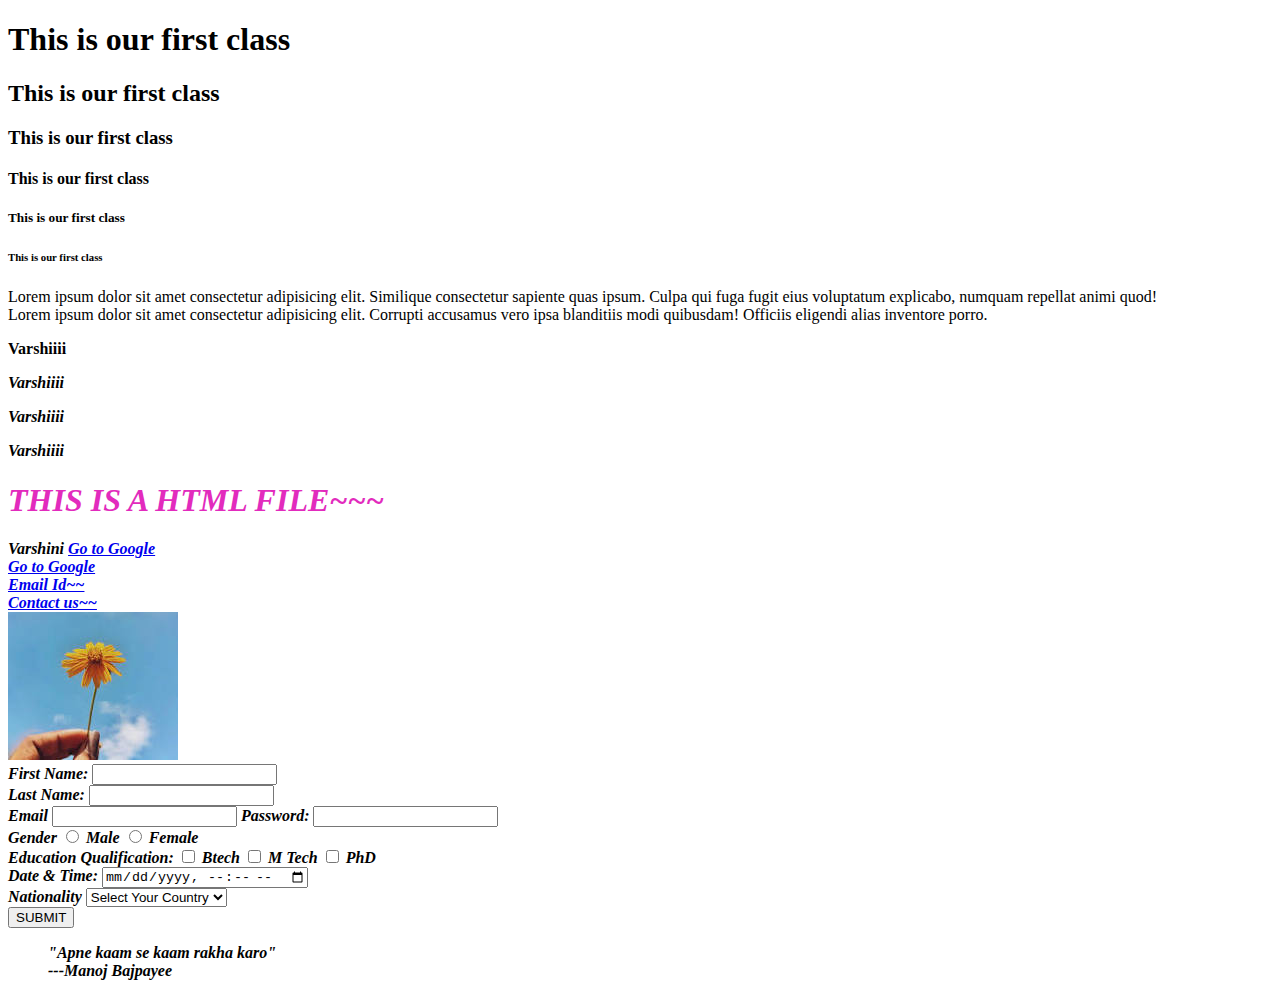
<file: HTML/index.html>
<!DOCTYPE html>
<html lang="en">
<head>
    <meta charset="UTF-8">
    <meta name="viewport" content="width=device-width, initial-scale=1.0">
    <!-- <meta http-equiv="X-UA-Compatible" content="IE=7">
    <meta name="description" content="FirstClass">
    <meta http-equiv="X-UA-Compatible" content="">
    <meta name="keywords" content="frontend-- blah blah">
    <meta http-equiv="refresh" content="0; url=http://example.com">
    <meta http-equiv="refresh" content="5">
    <title>HTML CLASS</title> -->
</head>
<body>
    <h1>This is our first class</h1>
    <h2>This is our first class</h2>
    <h3>This is our first class</h3>
    <h4>This is our first class</h4>
    <h5>This is our first class</h5>
    <h6>This is our first class</h6>

    <p>Lorem ipsum dolor sit amet consectetur adipisicing elit. Similique consectetur sapiente quas ipsum. Culpa qui fuga fugit eius voluptatum explicabo, numquam repellat animi quod!
        <br>Lorem ipsum dolor sit amet consectetur adipisicing elit. Corrupti accusamus vero ipsa blanditiis modi quibusdam! Officiis eligendi alias inventore porro.
    </p>
    <p><b>Varshiiii <b></p>
    <p><i>Varshiiii <i></p>
    <p><strong>Varshiiii <strong></p>
    <p><em>Varshiiii <em></em></p>
    
   <!--Inline  Styling--> <h1 style="color: rgb(226, 43, 189);">THIS IS A HTML FILE~~~</h1>
   <bdo dlr="rt1">Varshini</bdo>

   <a href="http://" target="_blank" rel="noopener noreferrer">Go to Google</a> <br>
   <a href="http://www.google.com">Go to Google</a> <br>
   <a href="mailto:ssvarshini.konda@gmail.com">Email Id~~</a><br>
   <a href="tel:+91 7675872897">Contact us~~</a> <br>

   <!---<img src="./flower 2.jpeg" alt="Sunflower">-->

   <!--<picture>
        <source media="(min-width: 800px)" srcset="flower1.jpeg">
        <source media="(min-width:500px )" srcset="flower2.jpeg">
        <img src="./flower3.jpeg" alt="flower3">
   </picture>>-->

   <!-- Image Map Generated by http://www.image-map.net/ -->
<img src="flower1.jpeg" usemap="#image-map">

<map name="image-map">
    <area target="" onclick="a()" alt="sunflower" title="sunflower" href="" coords="137,84,38,15" shape="rect">
</map>
<script>
    function a()( alert("This is a sunflower"))
</script>




<form action="">
    <label for="">First Name:</label>
    <input type="text"><br>
   <label for="">Last Name:</label>
   <input type="text"><br>
   <label for="">Email</label>
   <input type="text">
   <label for="">Password:</label>
   <input type="password" name="" id=""><br>
   <label for="">Gender</label>
   <input type="radio" name="s" id="">
   <label for="">Male</label>
   <input type="radio" name="s" id="">
   <label for="">Female</label><br>
   <label for="">Education Qualification:</label>
   <input type="checkbox" name="" id="">
   <label for="">Btech</label>
   <input type="checkbox" name="" id="">
   <label for="">M Tech</label>
   <input type="checkbox" name="" id="">
   <label for="">PhD</label><br>
   <label for="">Date & Time:</label>
   <input type="datetime-local" name="" id=""><br>
   <label for="">Nationality</label>
   <select name="" id="">
    <option disabled selected value="">Select Your Country</option>
    <option value="">India</option>
    <option value="">Myanmar</option>
    <option value="">Bangladesh</option>
    <option value="">Nepal</option>
    </select><br>
    <input type="submit" value="SUBMIT">
</form>

<blockquote cite="www.shardauniversity.com/researchpapers/202930">
    "Apne kaam se kaam rakha karo"<br>
    <cite>---Manoj Bajpayee</cite>
</blockquote>

</body>
</html>
</file>
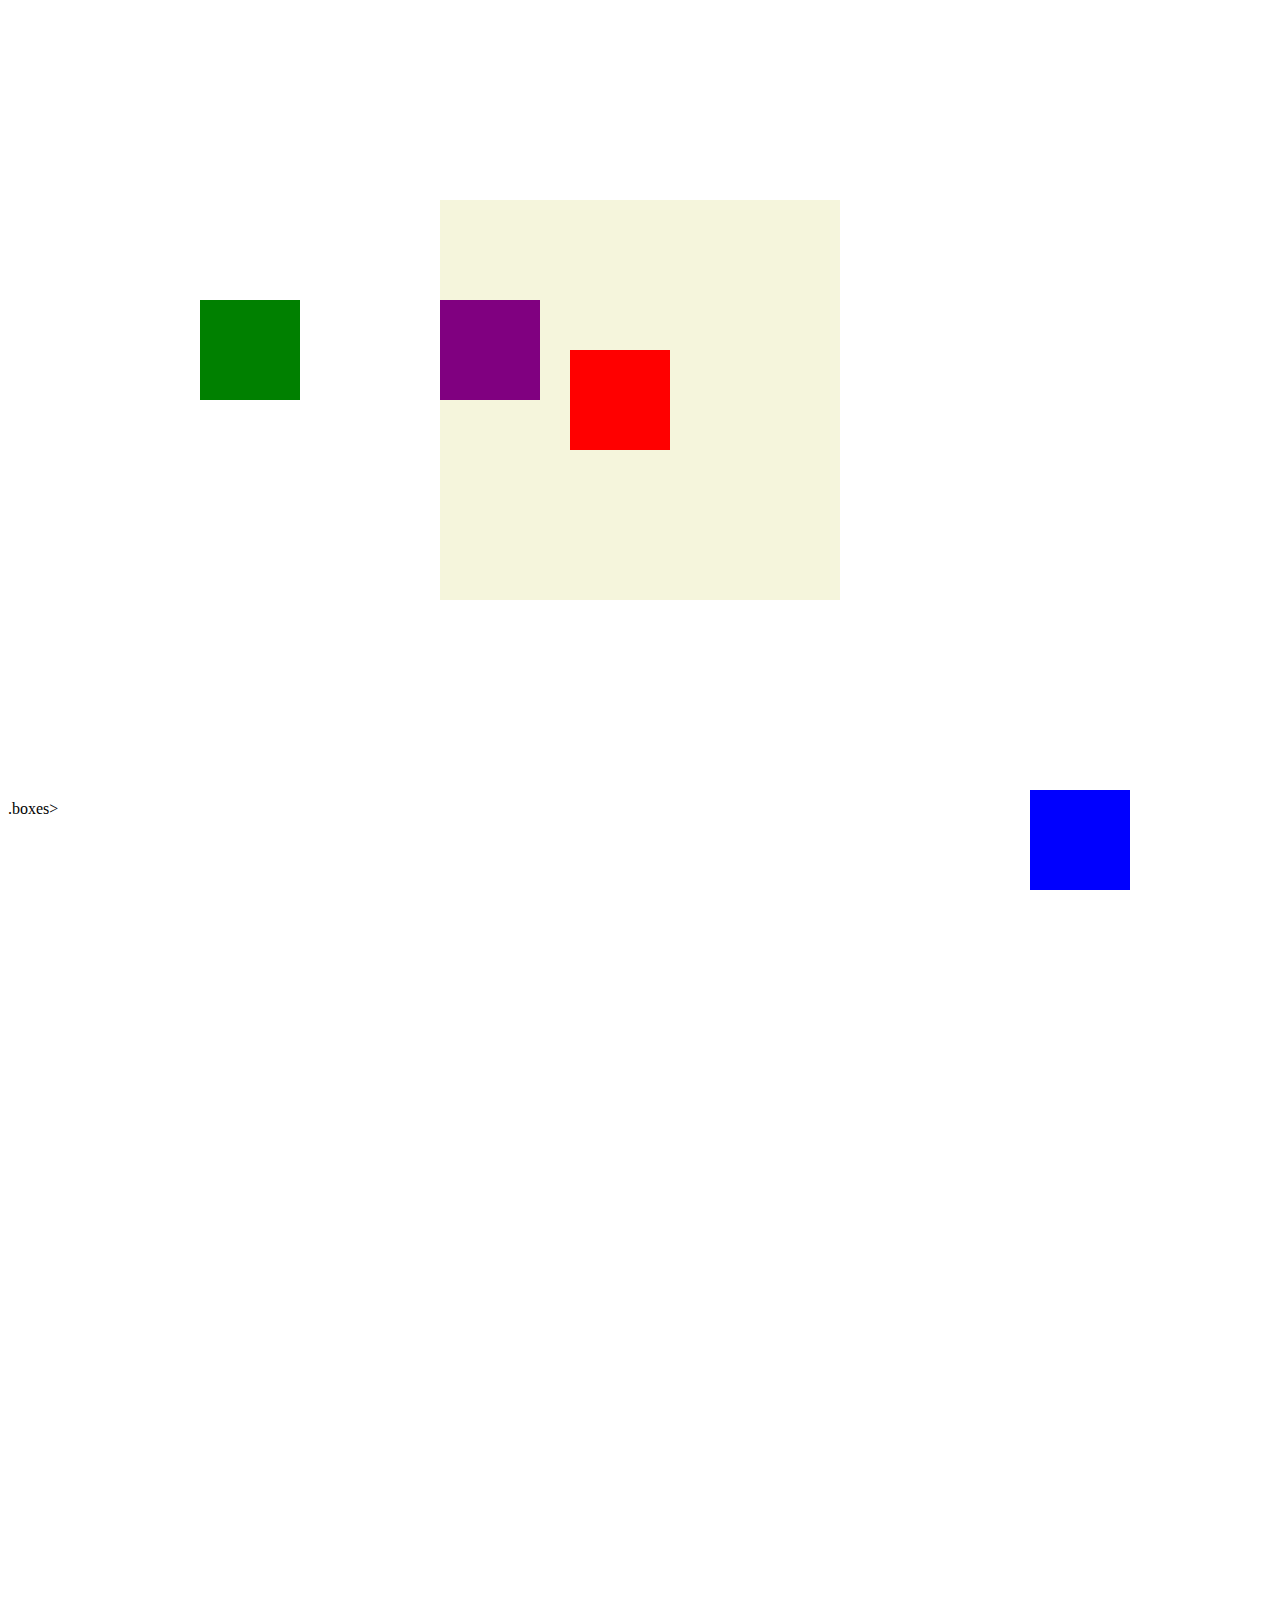
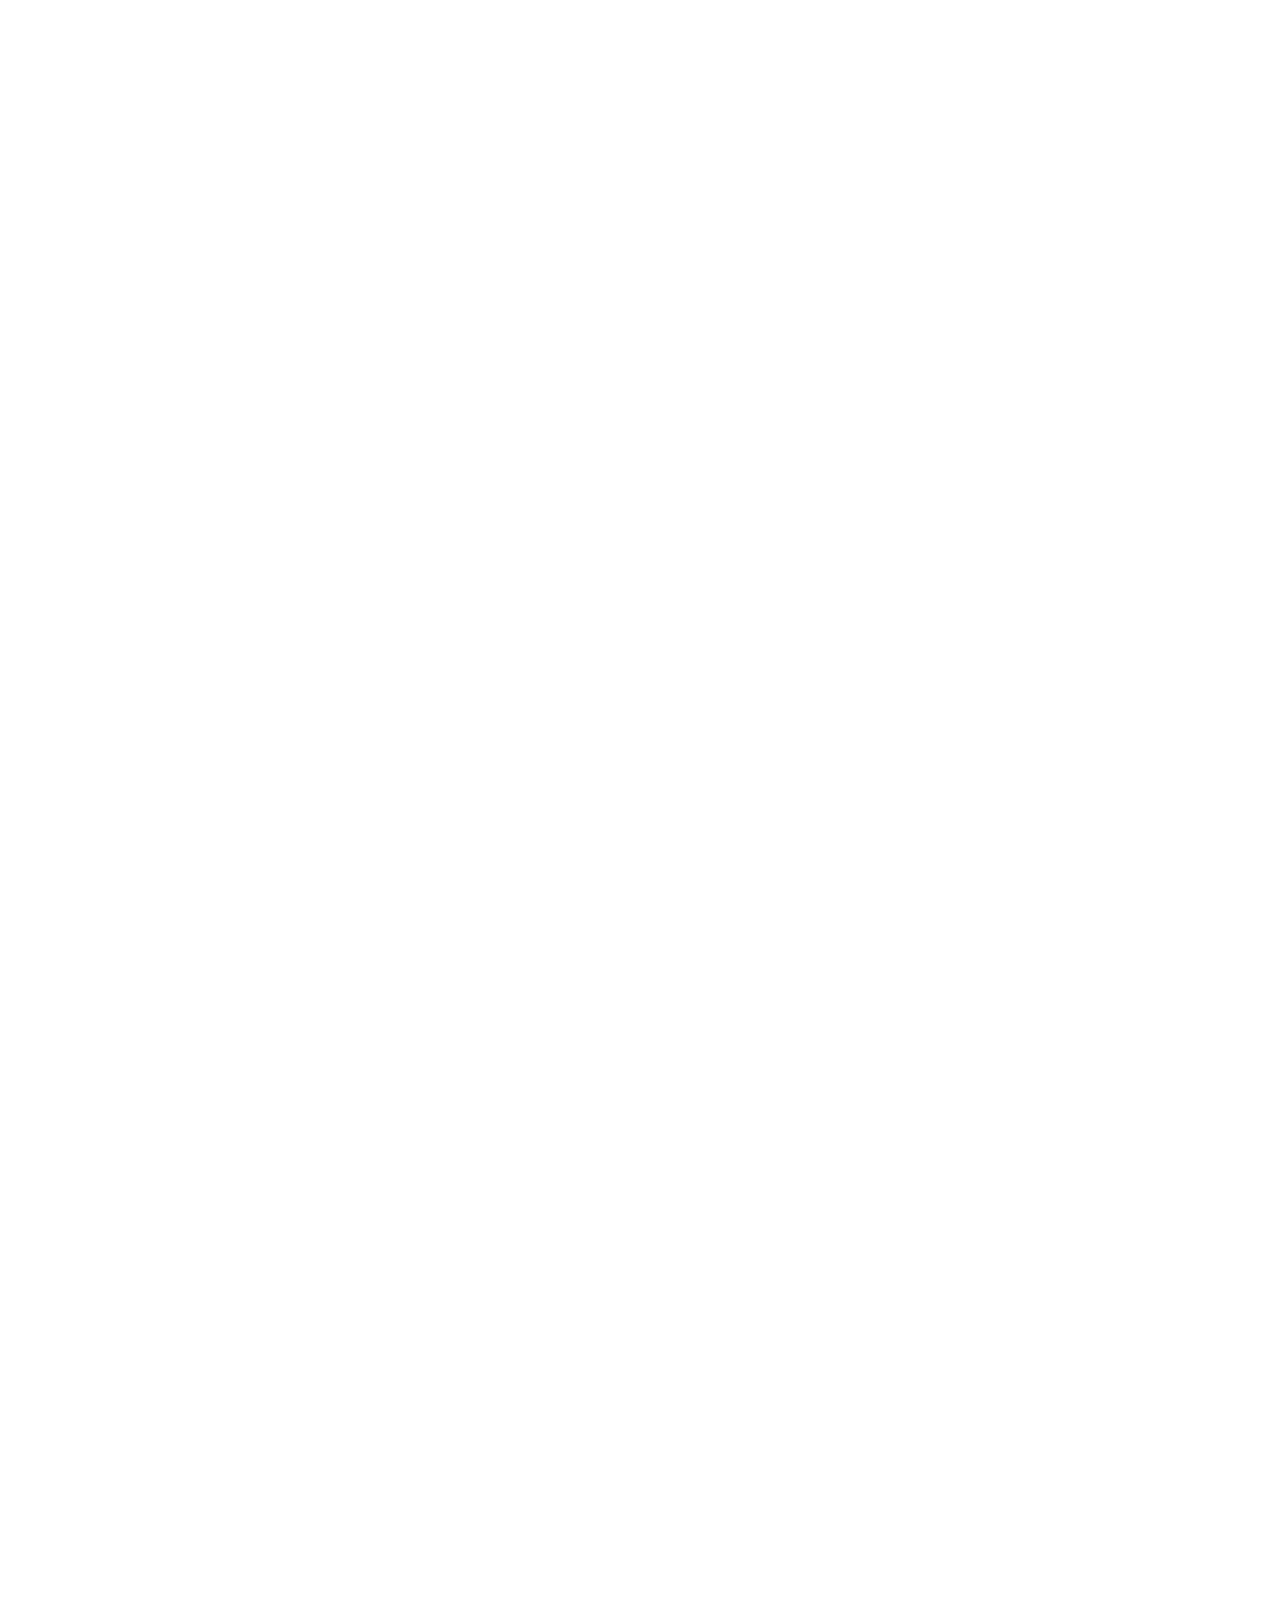
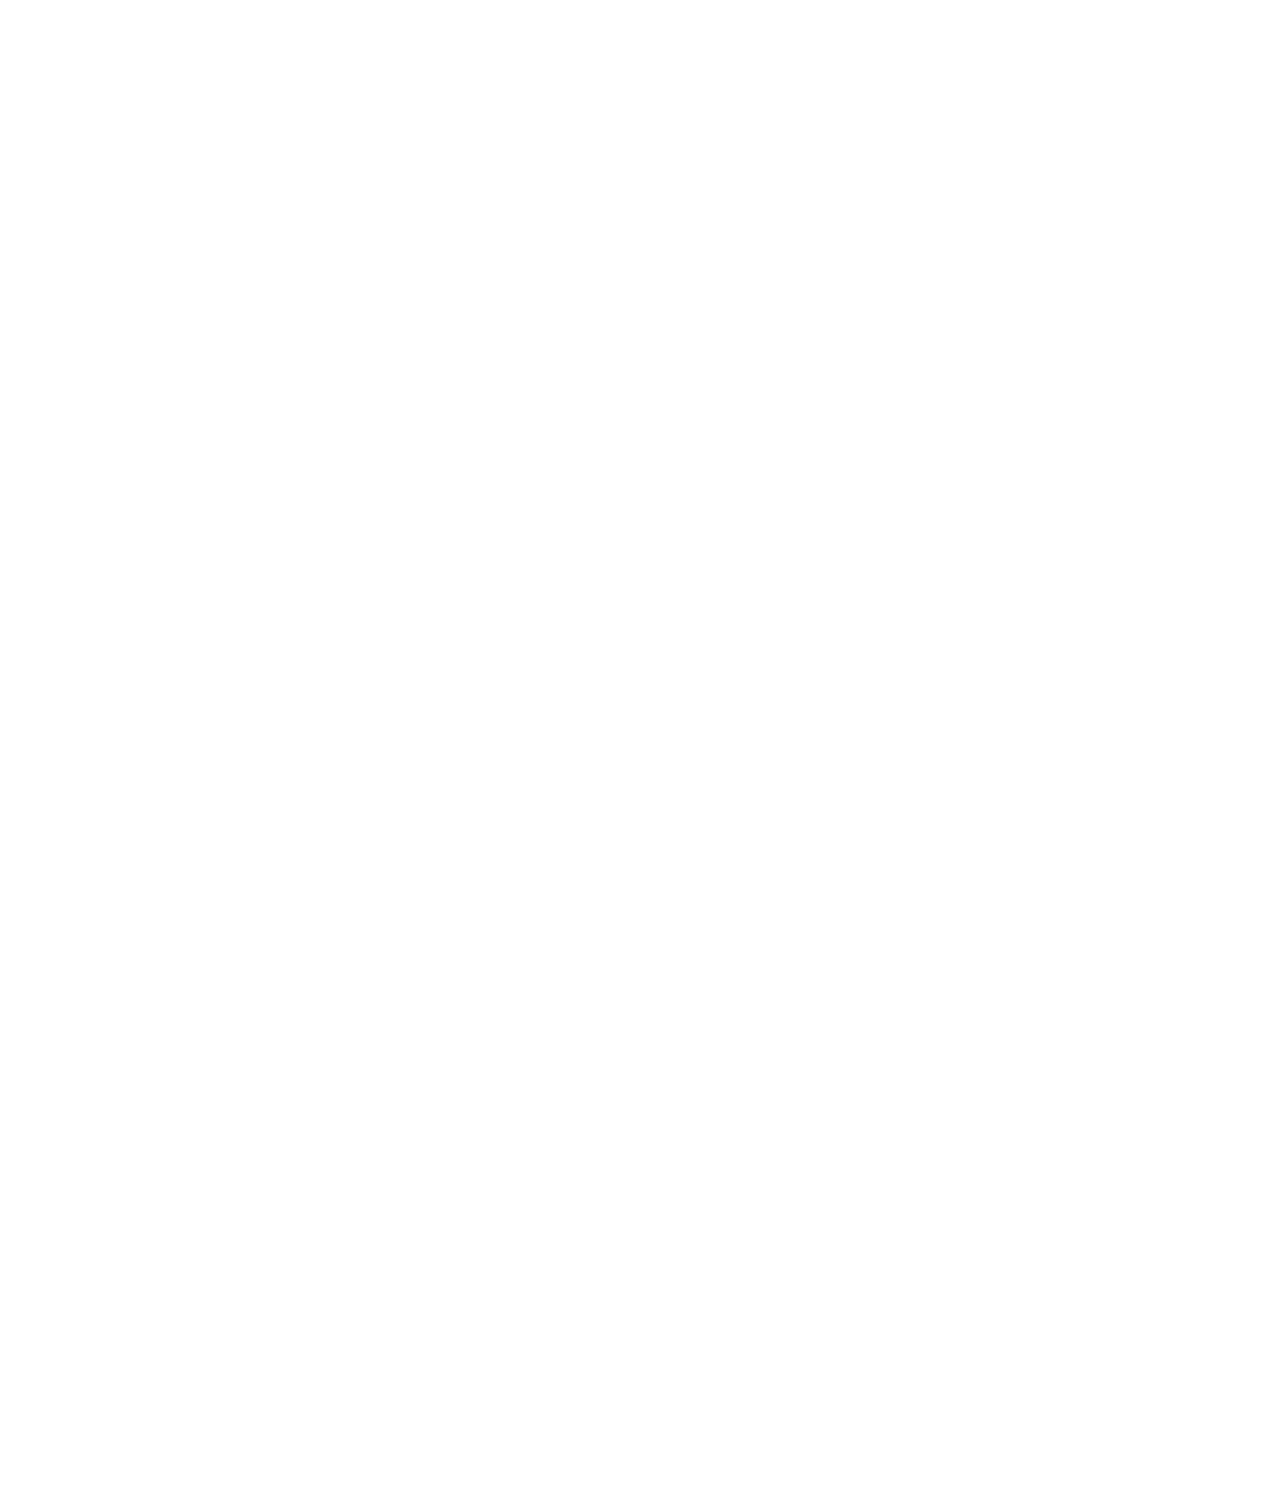
<file: CSS/style/position/index.html>
<!DOCTYPE html>
<html lang="en">
<head>
    <meta charset="UTF-8">
    <meta name="viewport" content="width=device-width, initial-scale=1.0">
    <title>Document</title>
    <link rel="stylesheet" href="./style.css">
</head>
<body>
    <!----There are 4 types of position property in CSS-->
    <div class="boxes">
        <div class="box red" ></div>
        <div class="box green"></div>
        <div class="box blue"></div>
        <div class="box purple"></div>
    </div>

    .boxes> <box></box>
    <box></box>
    <box></box>
    <box></box>
</body>
</html>
</file>
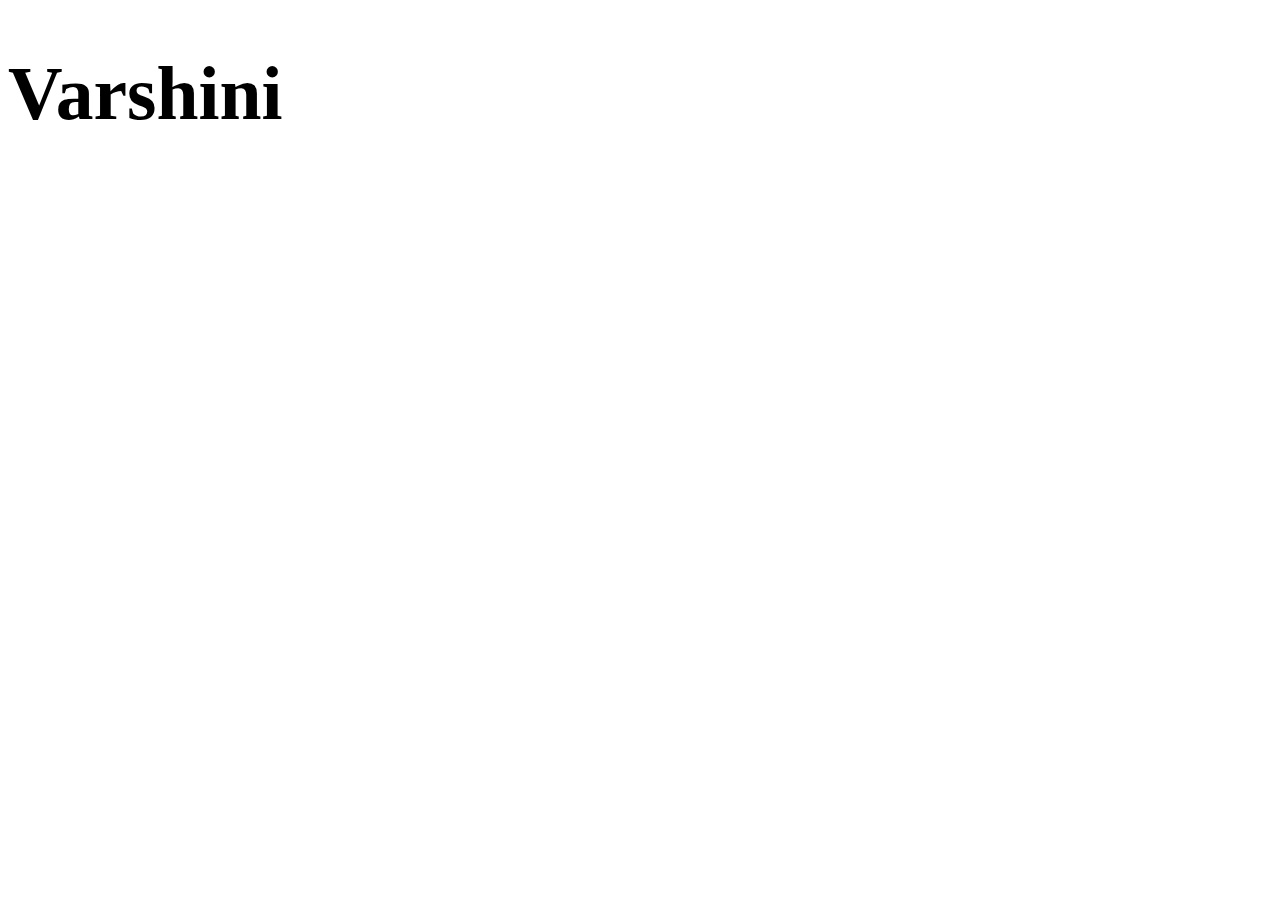
<file: CSS/style/units/index.html>
<!DOCTYPE html>
<html lang="en">
<head>
    <meta charset="UTF-8">
    <meta name="viewport" content="width=device-width, initial-scale=1.0">
    <title>Document</title>
    <style>
        .grand{
            font-size: 2cm;
        }
        .parent{
            font-size: 2cm;
        }
        h1{
            font-size: 2cm;
        }
    </style>
</head>
<body>
    <!---TYPES OF UNITS-->
    <div class="grand">
        <div class="parent">
            <h1> Varshini</h1>
        </div>
    </div>
</body>
</html>
</file>
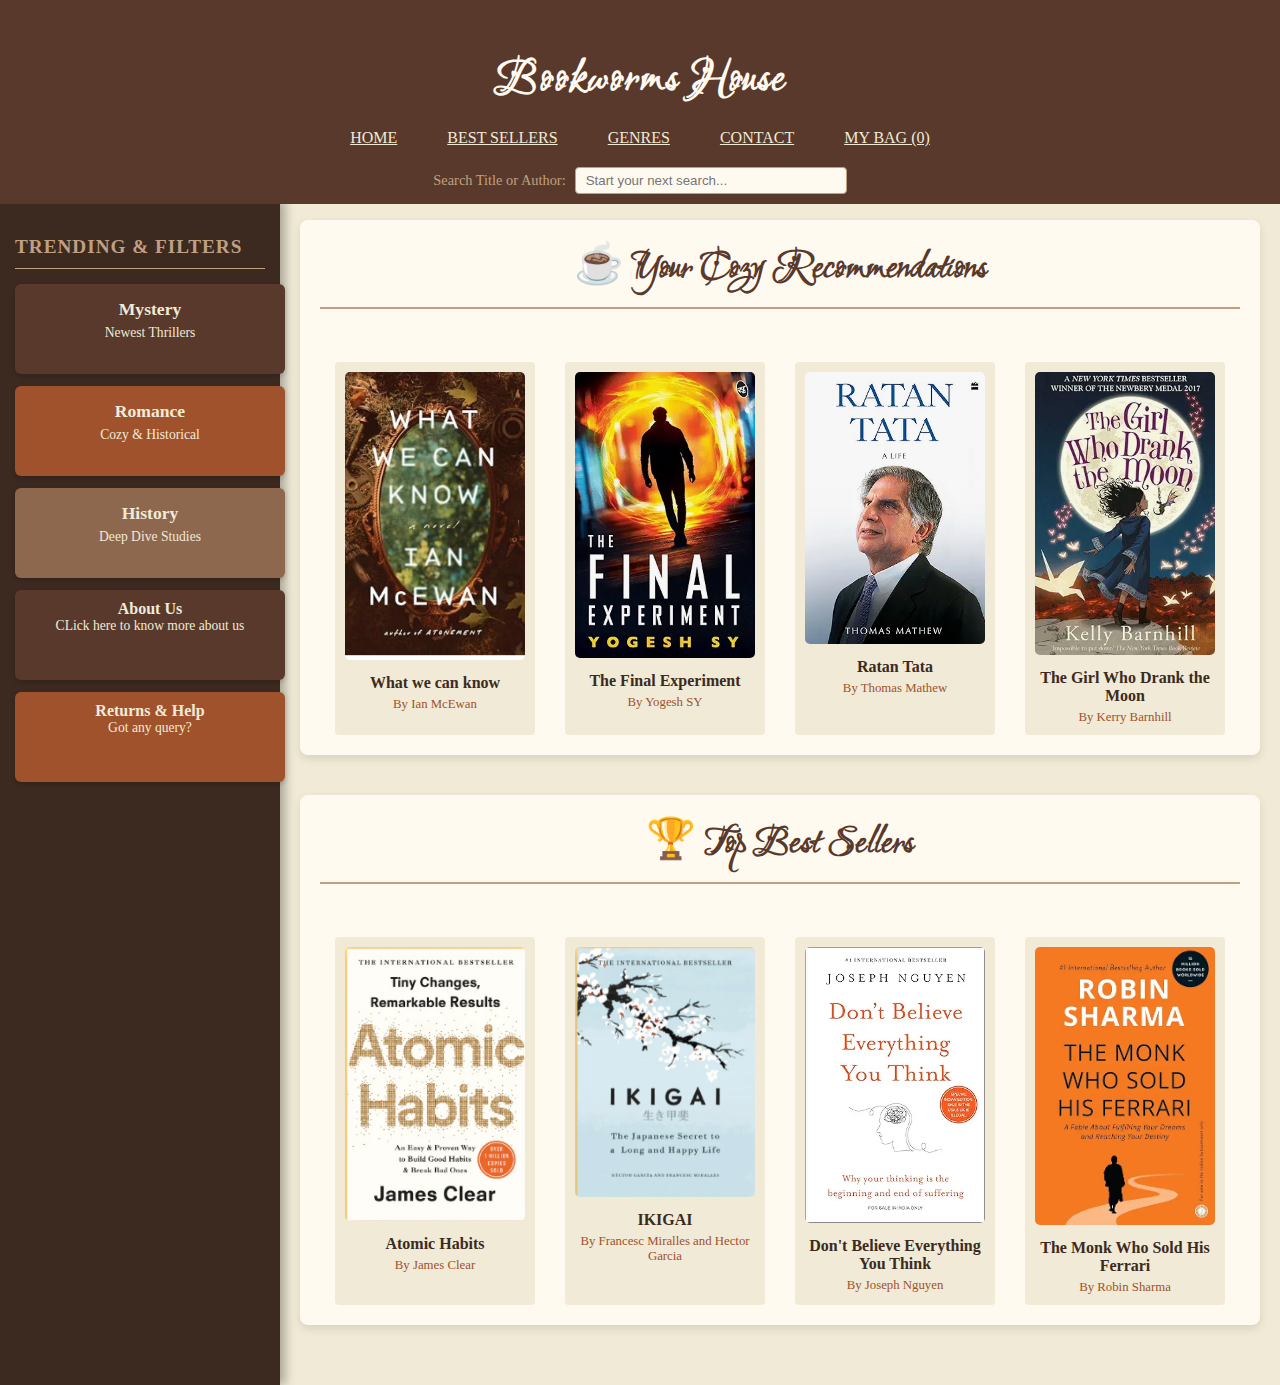
<file: ASSIGNMENT1/bs.html>
<!DOCTYPE html>
<html lang="en">
<head>
    <meta charset="UTF-8">
    <meta name="viewport" content="width=device-width, initial-scale=1.0">
    <title>BOOKWORMS HOUSE</title>
    <!-- Imported the cursive font -->
    <link rel="preconnect" href="https://fonts.googleapis.com">
    <link rel="preconnect" href="https://fonts.gstatic.com" crossorigin>
    <link href="https://fonts.googleapis.com/css2?family=Love+Light&display=swap" rel="stylesheet">
    <link rel="stylesheet" href="bs.css">
</head>
<body>
<!---This is the header bar-->
    <div class="header-bar">
        <h1 class="site-title">Bookworms House</h1>
        
       
        <nav class="top-nav">
            <a href="" class="nav-link">HOME</a>
            <a href="" class="nav-link">BEST SELLERS</a>
            <a href="" class="nav-link">GENRES</a>
            <a href="" class="nav-link">CONTACT</a>
            <a href="" class="nav-link bag-link">MY BAG (0)</a>
        </nav>
        
        
        <form action="" class="search-form">
            <label for="search-input">Search Title or Author:</label>
            <input type="text" id="search-input" placeholder="Start your next search...">
        </form>
    </div>
    
    <!---This is the side and main bar combined-->
    <div class="main-container">

        
        <div class="sidebar-box">
            <h2 class="sidebar-title">TRENDING & FILTERS</h2>
            
            <div class="boxes-container">
                <div class="box chocolate">
                    <h3>Mystery</h3>
                    <p>Newest Thrillers</p>
                </div>
                <div class="box bisque">
                    <h3>Romance</h3>
                    <p>Cozy & Historical</p>
                </div>
                <div class="box blanchedalmond">
                    <h3>History</h3>
                    <p>Deep Dive Studies</p>
                </div>
                <div class="box chocolate bottom">
                    <a href="">About Us</a>
                    <p>CLick here to know more about us</p>
                </div>
                <div class="box bisque bottom">
                    <a href="">Returns & Help</a>
                    <p>Got any query?</p>
                </div>
            </div>
        </div>

    
        <div class="content-area">
            <!---history based recommendations-->
            <section id="recommended" class="book-category">
                <h2>☕ Your Cozy Recommendations</h2>
                <div class="book-grid">
                    <div class="book-item">
                        <a href="#"><img src="scifi.png" alt="Sci-Fi Novel" class="book-cover"></a>
                        <h3>What we can know</h3>
                        <p class="author"> By Ian McEwan</p>
                    </div>
                    <div class="book-item">
                        <a href="#"><img src="mystery.png" alt="Dark Mystery" class="book-cover"></a>
                        <h3>The Final Experiment</h3>
                        <p class="author">By Yogesh SY</p>
                    </div>
                    <div class="book-item">
                        <a href="#"><img src="bio.png" alt="Biography Book" class="book-cover"></a>
                        <h3>Ratan Tata</h3>
                        <p class="author">By Thomas Mathew</p>
                    </div>
                    <div class="book-item">
                        <a href="#"><img src="fantasy.png" alt="Fantasy" class="book-cover"></a>
                        <h3>The Girl Who Drank the Moon</h3>
                        <p class="author">By Kerry Barnhill</p>
                    </div>
                </div>
            </section>
            <!---Best Sellers Section-->
            <section id="bestsellers" class="book-category">
                <h2>🏆 Top Best Sellers</h2>
                <div class="book-grid">
                    <div class="book-item">
                        <a href="#"><img src="bs1.png" alt="Bestseller Book 1" class="book-cover"></a>
                        <h3>Atomic Habits</h3>
                        <p class="author">By James Clear</p>
                    </div>
                    <div class="book-item">
                        <a href="#"><img src="bs2.png" alt="Bestseller Book 2" class="book-cover"></a>
                        <h3>IKIGAI</h3>
                        <p class="author">By Francesc Miralles and Hector Garcia</p>
                    </div>
                    <div class="book-item">
                        <a href="#"><img src="bs3.png" alt="Bestseller Book 3" class="book-cover"></a>
                        <h3>Don't Believe Everything You Think</h3>
                        <p class="author">By Joseph Nguyen </p>
                    </div>
                    <div class="book-item">
                        <a href="#"><img src="bs4.png" alt="Bestseller Book 4" class="book-cover"></a>
                        <h3>The Monk Who Sold His Ferrari</h3>
                        <p class="author">By Robin Sharma</p>
                    </div>
                </div>
            </section>
        </div>
    </div>

</body>
</html>
</file>
<file: CSS/style/position/style.css>
*{
    height: 500vh;
}

.boxes{
    width: 400px;
    height: 400px;
    margin: 200px auto;
    background-color: beige;
}
.box{
    width: 100px;
    height: 100px;
}
.red{
    background-color: red;
    position: relative;
    left: 130px;
    top: 150px;
}
.green{
    background-color: green;
    position: absolute;
    left: 200px;
}
.blue{
    background-color: blue;
    position: fixed;
    right: 150px;
    bottom: 10px;
}
.purple{
    background-color: purple;
    position: sticky;
    top: 200px;
}
</file>
<file: ASSIGNMENT1/bs.css>
body {
    background-color: #F0EAD6; 
    font-family: Georgia, 'Times New Roman', Times, serif; 
    color: #3C2A21; 
    margin: 0;
    padding-top: 200px; 
}

.site-title, .book-category h2 {
    font-family: 'Love Light', cursive; 
}

.header-bar {
    position: fixed;
    top: 0;
    left: 0;
    right: 0;
    background-color: #58392C; 
    padding: 15px 20px 10px 20px;
    text-align: center; 
}

.site-title {
    font-size: 3em; 
    font-weight: 700; 
    color: #FFFAF0; 
    margin-bottom: 10px;
    letter-spacing: 2px;
}

.top-nav {
    display: flex;
    justify-content: center; 
    margin-bottom: 15px;
}

.nav-link {
    color: #F0EAD6; 
    font-weight: 400; 
    margin: 0 20px;
    padding: 5px;
    transition: color 0.3s;
}

.nav-link:hover {
    color: #C0A080; 
}

.search-form {
    text-align: center;
    margin-top: 10px;
}

.search-form label {
    font-size: 0.9em;
    color: #C0A080;
    margin-right: 5px;
}

#search-input {
    padding: 5px 10px;
    border: 1px solid #C0A080;
    border-radius: 4px;
    width: 250px;
    background-color: #FFFAF0; 
    color: #3C2A21;
}


.main-container {
    display: flex;
    max-width: 1400px;
    margin: 0 auto; 
}


.sidebar-box {
    width: 250px;
    padding: 20px 15px;
    background-color: #3C2A21; 
    box-shadow: 5px 0 10px rgba(0, 0, 0, 0.3);
    min-height: 100vh;
}

.sidebar-title {
    font-size: 1.2em;
    color: #C0A080; 
    padding-bottom: 10px;
    border-bottom: 1px solid #C0A080;
    margin-bottom: 15px;
    letter-spacing: 1px;
    font-family: Georgia, serif; 
}


.boxes-container {
    display: flex; 
    flex-direction: column;
    gap: 12px;
}

.box {
    min-height: 70px;
    width: 100%;
    padding: 10px;
    text-align: center; 
    border-radius: 6px;
    box-shadow: 0 2px 5px rgba(0, 0, 0, 0.2);
    transition: background-color 0.3s, transform 0.2s;
    cursor: pointer;
}

.box:hover {
    transform: scale(1.02);
    background-color: #6F4E37; 
    color: white;
}

.box h3 {
    margin: 5px 0 5px 0;
    font-size: 1.1em;
    color: inherit; 
    font-family: 'Dancing Script', cursive; 
}

.box p {
    margin: 0;
    font-size: 0.85em;
    color: inherit;
    font-family: Georgia, serif;
}

.bottom a {
    text-decoration: none;
    font-weight: bold;
    color: #F0EAD6; 
}


.chocolate {
    background-color: #58392C; 
    color: #F0EAD6;
}
.bisque {
    background-color: #A0522D; 
    color: #F0EAD6;
}
.blanchedalmond {
    background-color: #8D674E; 
    color: #F0EAD6;
}


.content-area {
    flex-grow: 1;
    padding: 20px;
}

.book-category {
    margin-bottom: 40px;
    padding: 20px;
    background-color: #FFFAF0; 
    border-radius: 8px;
    box-shadow: 0 4px 10px rgba(0, 0, 0, 0.1);
}

.book-category h2 {
    color: #58392C; 
    border-bottom: 2px solid #C0A080;
    padding-bottom: 10px;
    margin-top: 0;
    font-size: 2.5em; 
    text-align: center; 
}

.book-grid {
    display: flex;
    gap: 30px;
    flex-wrap: wrap; 
    padding-top: 20px;
    justify-content: center; 
}

.book-item {
    width: 180px;
    text-align: center;
    background-color: #F0EAD6; 
    padding: 10px;
    border-radius: 4px;
}

.book-cover {
    width: 100%;
    height: auto;
    border-radius: 5px;
    transition: transform 0.3s;
}

.book-item:hover .book-cover {
    transform: scale(1.03);
}

.book-item h3 {
    font-size: 1em;
    margin: 10px 0 5px 0;
    color: #3C2A21; 
    font-family: Georgia, serif;
}

.author {
    font-size: 0.8em;
    color: #A0522D; 
    margin: 0;
    font-family: Georgia, serif;
}
</file>
